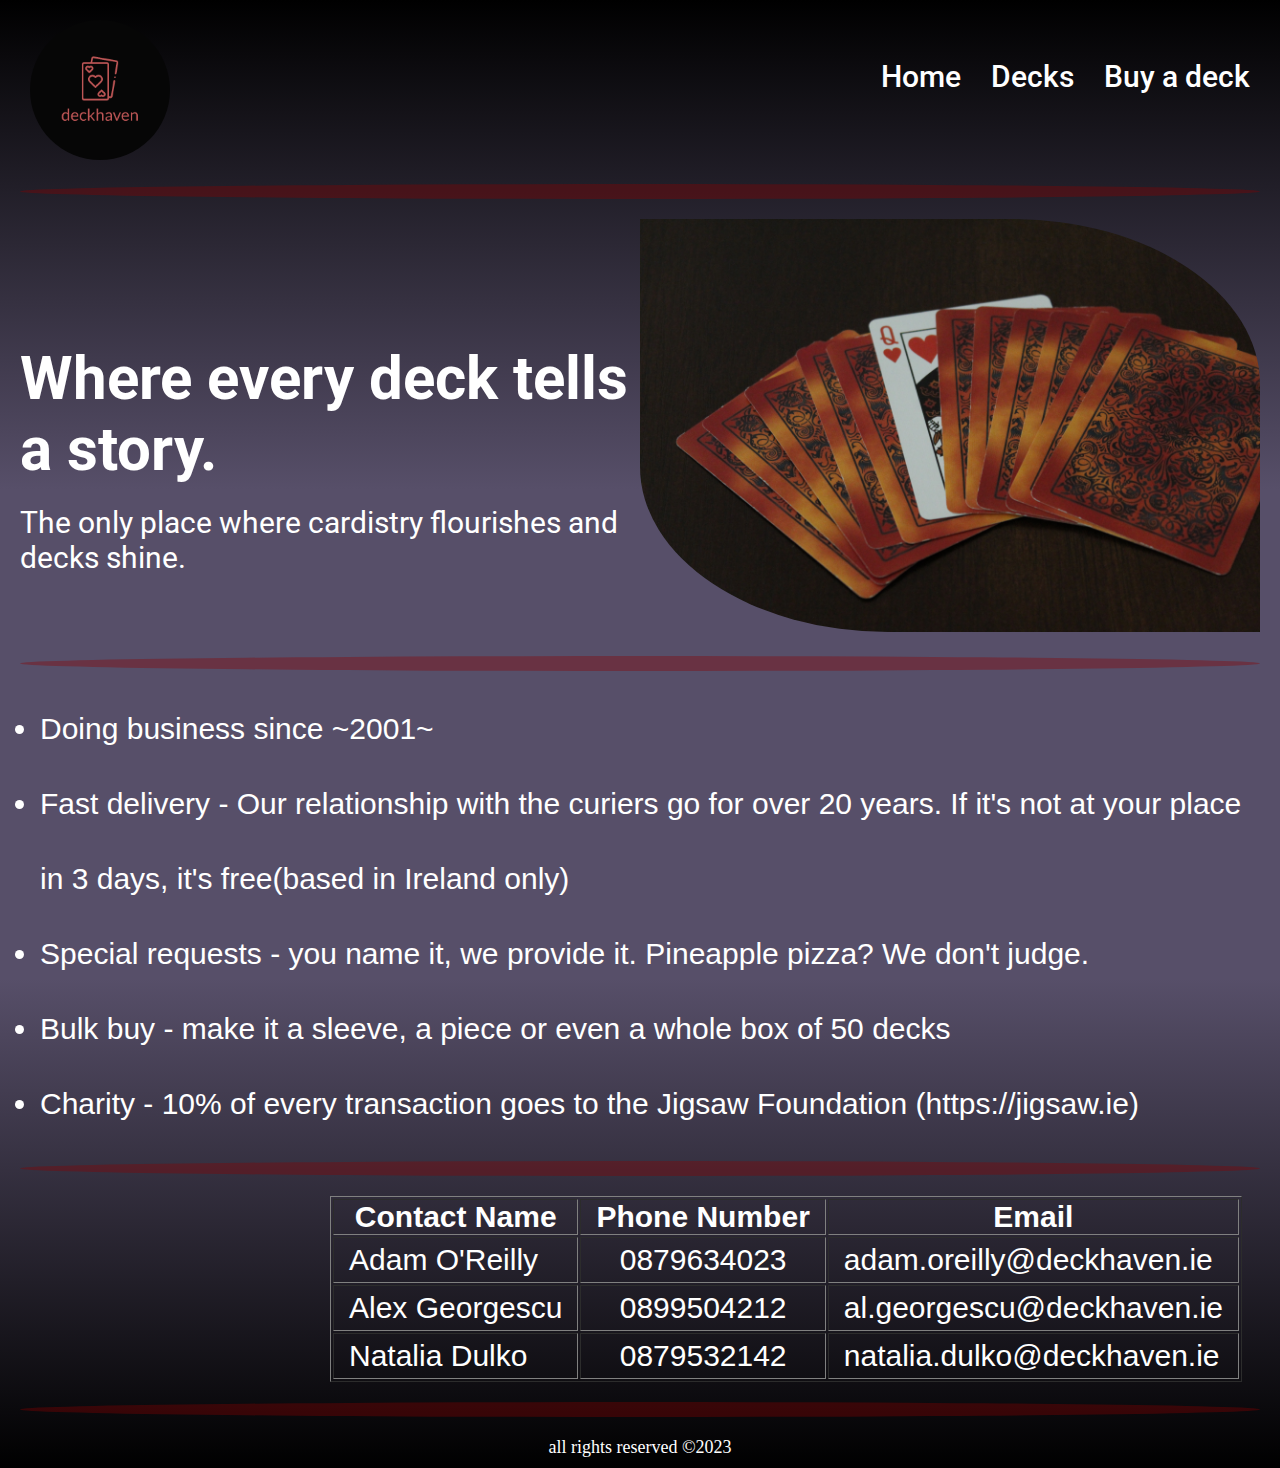
<file: index.html>
<!DOCTYPE html>
<html lang="en">

<head>
  <meta charset="UTF-8">
  <meta name="viewport" content="width=device-width, initial-scale=1.0">
  <!-- link css file -->
  <link rel="stylesheet" href="css/style.css">
  <title>DeckHaven</title>

  <!-- add google fonts -->
  <link rel="preconnect" href="https://fonts.googleapis.com">
  <link rel="preconnect" href="https://fonts.gstatic.com" crossorigin>
  <link
    href="https://fonts.googleapis.com/css2?family=Open+Sans:wght@400;500;600;700&family=Raleway:wght@400;700;900&family=Roboto:wght@400;500;700;900&display=swap"
    rel="stylesheet">
</head>

<body>
  <header class="header">

    <!-- logo -->
    <a href="index.html"><img src="./images/logo_black_background.png" alt="logo" class="logo-img"></a>

    <!-- navbar -->
    <nav class="nav">

      <ul class="nav-list">

        <li><a href="index.html" class="glow">Home</a></li>
        <li><a href="page2.html" class="glow">Decks</a></li>
        <li><a href="page3.html" class="glow">Buy a deck</a></li>

      </ul>

    </nav>

  </header>

  <!-- line separator -->
  <div class="separator"></div>

  <main>


    <!-- banner -->
    <section class="banner">

      <div class="banner-text">
        <h1 class="section-title">Where every deck tells a story.</h1>
        <p class="section-subtitle">The only place where cardistry flourishes and decks shine.
        </p>
      </div>

      <div class="banner-img">
        <img src="images/banner_image.jpg" alt="display of 12 card with a queen of hearts shown" loading="lazy">
      </div>

    </section>

    <!-- line separator -->
    <div class="separator"></div>

    <!-- about us -->
    <section class="about">

      <ul class="about-list">

        <li>Doing business since ~2001~</li>
        <li>Fast delivery - Our relationship with the curiers go for over 20 years. If it's not at your place in 3 days,
          it's free(based in Ireland only)</li>
        <li>Special requests - you name it, we provide it. Pineapple pizza? We don't judge.</li>
        <li>Bulk buy - make it a sleeve, a piece or even a whole box of 50 decks</li>
        <li>Charity - 10% of every transaction goes to the Jigsaw Foundation (<a href="https://jigsaw.ie"
            class="glow">https://jigsaw.ie</a>)</li>

      </ul>

    </section>

    <!-- line separator -->
    <div class="separator"></div>

    <!-- contact us -->
    <section class="contact-us">

      <div class="table">
        <table border="1">
          <tr>
            <th class="align-left">Contact Name</th>
            <th>Phone Number</th>
            <th>Email</th>
          </tr>
          <tr>
            <td>Adam O'Reilly</td>
            <td class="table-center"><a href="tel:0879634023" class="glow">0879634023</a></td>
            <td><a href="mailto:adam.oreilly@deckhaven.ie"
                class="glow">adam.oreilly@deckhaven.ie</a></td>
          </tr>
          <tr>
            <td>Alex Georgescu </td>
            <td class="table-center"><a href="tel:0899504212" class="glow">0899504212</a></td>
            <td><a href="mailto:alex.georgescu@deckhaven.ie"
                class="glow">al.georgescu@deckhaven.ie</a></td>
          </tr>
          <tr>
            <td>Natalia Dulko</td>
            <td class="table-center"><a href="tel:0879532142" class="glow">0879532142</a></td>
            <td><a href="mailto:natalia.dulko@deckhaven.ie"
                class="glow ">natalia.dulko@deckhaven.ie</a></td>
          </tr>
        </table>
      </div>


    </section>

  </main>

  <!-- line separator -->
  <div class="separator"></div>

  <!-- footer -->
  <footer class="footer">

    all rights reserved ©2023

  </footer>


</body>

</html>
</file>
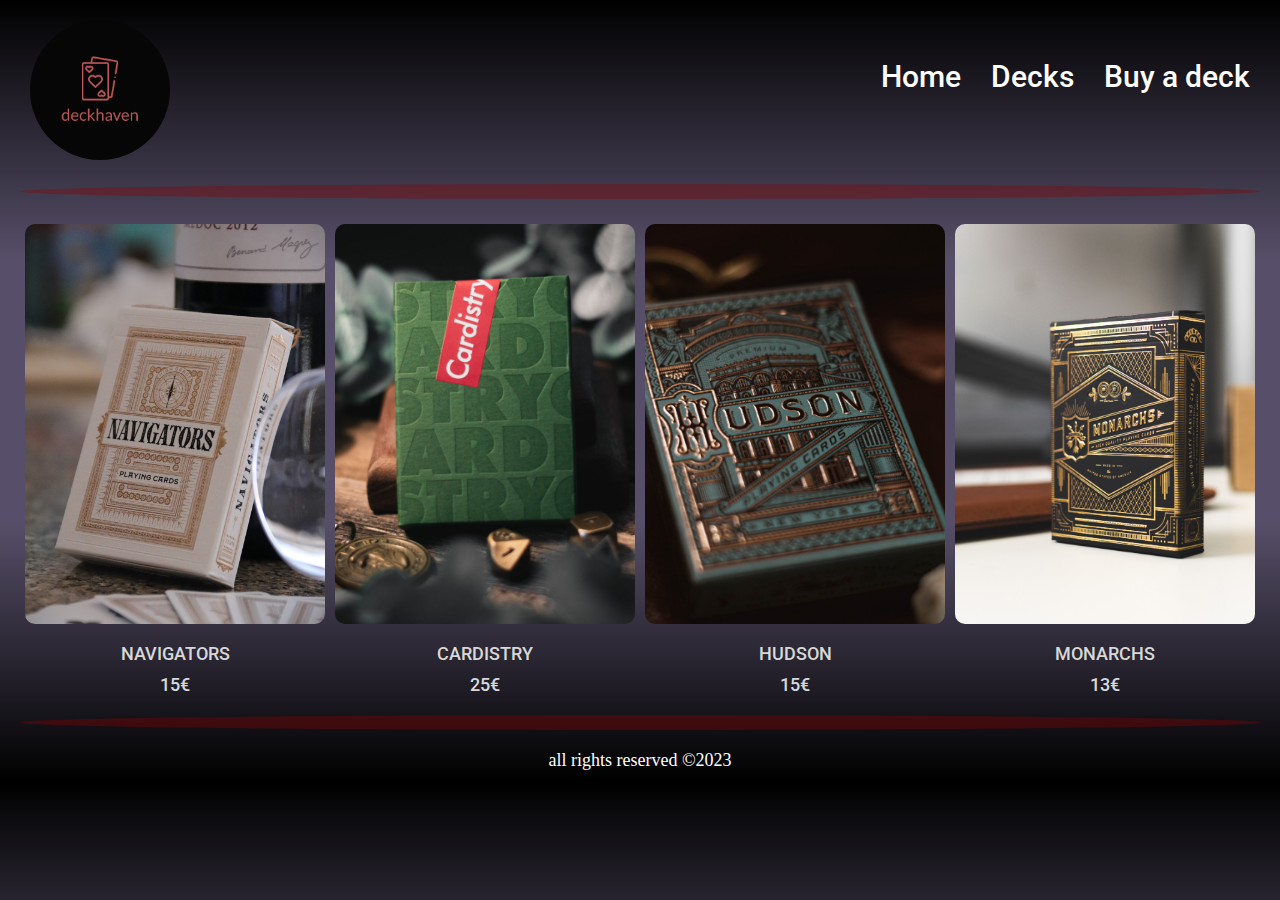
<file: page2.html>
<!DOCTYPE html>
<html lang="en">

<head>
  <meta charset="UTF-8">
  <meta name="viewport" content="width=device-width, initial-scale=1.0">
  <!-- link css file -->
  <link rel="stylesheet" href="css/style.css">
  <title>DeckHaven</title>

  <!-- add google fonts -->
  <link rel="preconnect" href="https://fonts.googleapis.com">
  <link rel="preconnect" href="https://fonts.gstatic.com" crossorigin>
  <link
    href="https://fonts.googleapis.com/css2?family=Open+Sans:wght@400;500;600;700&family=Raleway:wght@400;700;900&family=Roboto:wght@400;500;700;900&display=swap"
    rel="stylesheet">
</head>

<body>
  <header class="header">

    <!-- logo -->
    <a href="index.html"><img src="./images/logo_black_background.png" alt="logo" class="logo-img"></a>
    <!-- navbar -->
    <nav class="nav">

      <ul class="nav-list">

        <li><a href="index.html" class="glow">Home</a></li>
        <li><a href="page2.html" class="glow">Decks</a></li>
        <li><a href="page3.html" class="glow">Buy a deck</a></li>

      </ul>

    </nav>

  </header>

  <!-- line separator -->
  <div class="separator"></div>

  <main>

    <div class="deck-list">

      <div class="deck-item">
        <a href="page3.html"><img src="images/navigators_deck.jpg" alt=""></a>
        <p>NAVIGATORS</p>
        <p>15€</p>
      </div>
      <div class="deck-item">
        <a href="page3.html"><img src="images/cardistry_deck.jpg" alt=""></a>
        <p>CARDISTRY</p>
        <p>25€</p>
      </div>
      <div class="deck-item">
        <a href="page3.html"><img src="images/hudson_deck.jpg" alt=""></a>
        <p>HUDSON</p>
        <p>15€</p>
      </div>
      <div class="deck-item">
        <a href="page3.html"><img src="images/monarchs_deck.jpg" alt=""></a>
        <p>MONARCHS</p>
        <p>13€</p>
      </div>

    </div>

  </main>

  <div class="separator"></div>

  <div class="footer">
    <footer>

      all rights reserved ©2023

    </footer>
  </div>

</body>

</html>
</file>
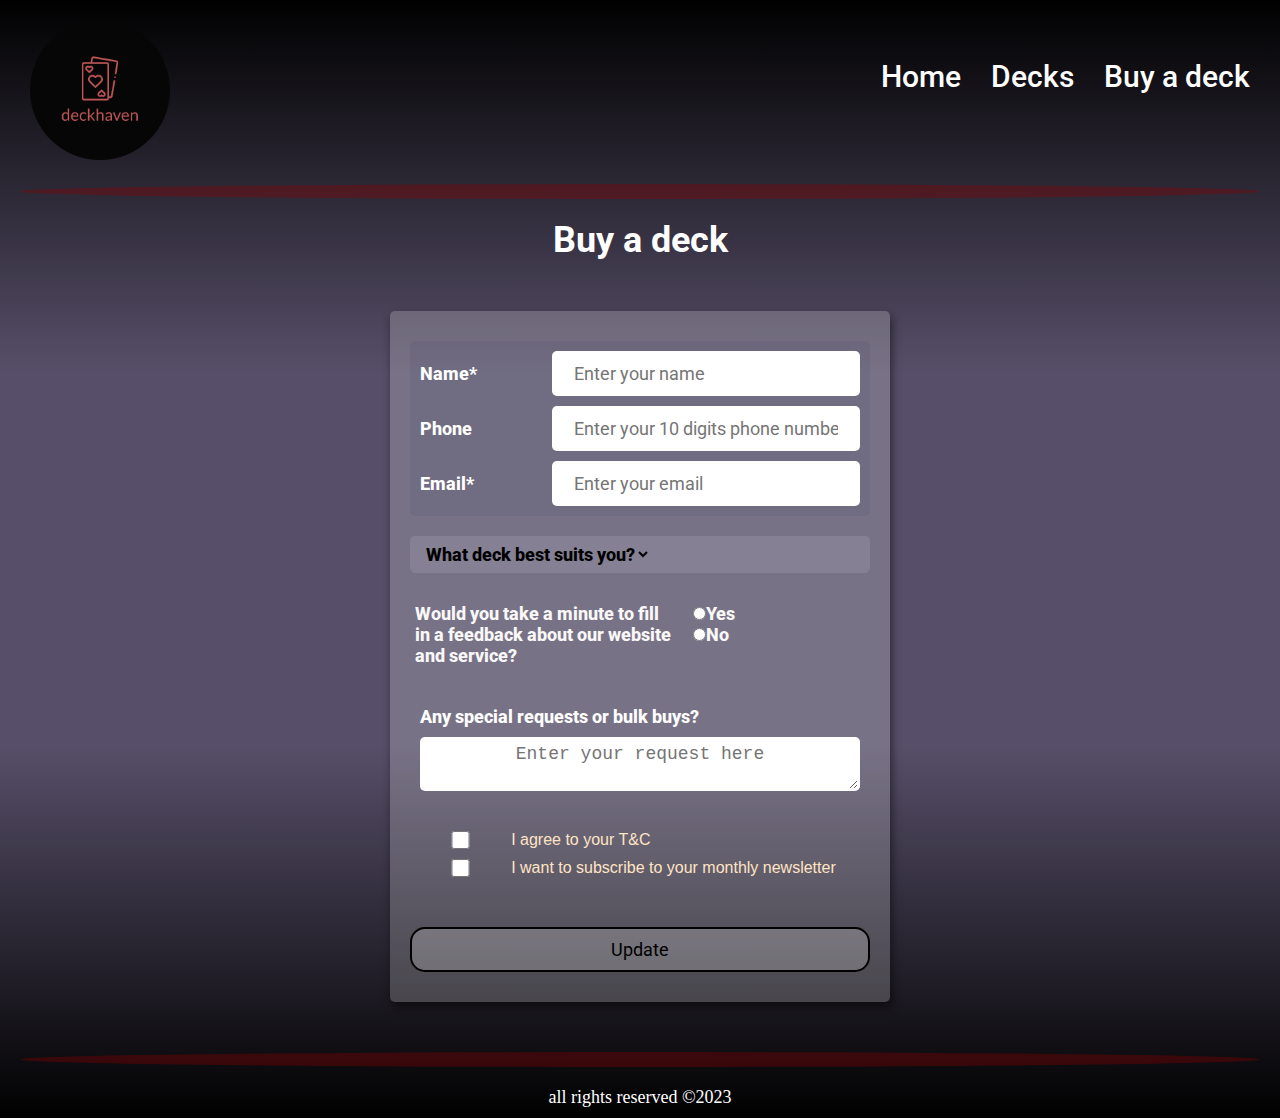
<file: page3.html>
<!DOCTYPE html>
<html lang="en">

<head>
  <meta charset="UTF-8">
  <meta name="viewport" content="width=device-width, initial-scale=1.0">
  <!-- link css file -->
  <link rel="stylesheet" href="css/style.css">
  <title>DeckHaven</title>

  <!-- add google fonts -->
  <link rel="preconnect" href="https://fonts.googleapis.com">
  <link rel="preconnect" href="https://fonts.gstatic.com" crossorigin>
  <link
    href="https://fonts.googleapis.com/css2?family=Open+Sans:wght@400;500;600;700&family=Raleway:wght@400;700;900&family=Roboto:wght@400;500;700;900&display=swap"
    rel="stylesheet">
</head>

<body>
  <header class="header">

    <!-- logo -->
    <a href="index.html"><img src="./images/logo_black_background.png" alt="logo" class="logo-img"></a>

    <!-- navbar -->
    <nav class="nav">

      <ul class="nav-list">

        <li><a href="index.html" class="glow">Home</a></li>
        <li><a href="page2.html" class="glow">Decks</a></li>
        <li><a href="page3.html" class="glow">Buy a deck</a></li>

      </ul>

    </nav>

  </header>

  <!-- line separator -->
  <div class="separator"></div>

  <main>

    <section class="form">

      <h1>Buy a deck</h1>
      <!-- form-->
      <form id="form">

        <!--form details -->
        <div class="form-control">

          <div class="primary-input">
            <label for="name" id="label-name">
              Name*
            </label>

            <!-- input text-->
            <input type="text" required id="name" name="name" placeholder="Enter your name" class="form-input" minlength="3" maxlength="20" />
          </div>

          <div class="primary-input">
            <label for="phone" id="label-phone">Phone</label>

            <!-- input phone number -->
          <input type="text" required id="phone" name="phone" placeholder="Enter your 10 digits phone number" class="form-input" maxlength="10" pattern="[0-9]{10}"/>
          </div>

        <div class="primary-input">
          <label for="email" id="label-email">
            Email*
          </label>
          <!-- input email-->
          <input type="email" id="email" placeholder="Enter your email" class="form-input" required />
        </div>


        </div>


        <div class="secondary-input">
          <div class="form-control-dropdown">
            <!-- dropdown options-->
            <select name="role" id="role" required>
              <option value="choose" selected disabled>What deck best suits you?</option>
              <option value="navigators">Navigators(15€)</option>
              <option value="cardistry">Cardistry(25€)</option>
              <option value="hudson">Hudson(15€)</option>
              <option value="monarchs">Monarchs(13€)</option>
            </select>
          </div>

          <div class="form-control-radio">
            <label>Would you take a minute to fill in a feedback about our website and service?</label>


            <!-- input radio -->
            <div class="radio-wrapper">
              <label for="recommend-1">
                <input type="radio" name="recommend" required>Yes</input>
              </label>
              <label for="recommend-">
                <input type="radio" name="recommend">No</input>

              </label>
            </div>
          </div>

          <div class="form-control-textarea">
            <label for="comment">
              Any special requests or bulk buys?
            </label>

            <!-- textarea input -->
            <textarea name="comment" id="comment" placeholder="Enter your request here" class="form-input"></textarea>
          </div>

          <div class="form-control-checkbox">



            <!-- input checkbox-->
            <div class="checkbox-wrapper">

              <input type="checkbox" name="inp" required>
              <label for="inp-1">I agree to your T&C</label>

              <input type="checkbox" name="inp">
              <label for="inp-2">I want to subscribe to your monthly newsletter</label>
            </div>
          </div>
        </div>

        <button class="btn" type="submit" value="submit">
          Update
        </button>
      </form>

    </section>

  </main>

  <div class="separator"></div>

  <div class="footer">
    <footer>

      all rights reserved ©2023

    </footer>
  </div>
</body>

</html>
</file>
<file: css/style.css>
/* reset */

*,
*::before,
*::after {
	margin: 0;
	padding: 0;
	box-sizing: border-box;
}

li { list-style: none; }

a {
	color: inherit;
	text-decoration: none;
}

/* form input, select and button reset */

input, button, select {
	font: inherit;
	background: none;
	border: none;
	outline: none;
}


/* html */

html {
	font-size: 62.5%;
	scroll-behavior: smooth;
    display: block;
}

/* body */

body {
	font-family: 'Roboto', sans-serif;
	font-size: 1.8rem;
	font-weight: 400;
	color: white;
	background: linear-gradient(to bottom, black,#574f69, #574f69, black);
	padding: 10px 20px;
}


/* header */
.header {
	display: flex;
	justify-content: space-between;
	margin: 10px;
	width: 100%;
}

/* logo with a glow on the border radius*/

.logo-img {
  width: 70%;
  border-radius: 50%;
  object-fit: cover;
  transition: box-shadow 0.5s; /* Add a smooth transition for the glow effect */
}

.logo-img:hover {
  box-shadow: 0 0 10px rgba(181, 51, 51, 0.597); /* Add a red glow when hovering */
}





.nav ul{
	display: flex;
	justify-content: flex-start;
	gap: 10px;
	margin-top: 10%;
}

.nav ul li{
	margin-right: 20px;
	font-weight: 500;
	font-size: 30px;
}

/* glow line on hover */
.glow {
  text-decoration: none;
  position: relative; 
	transition: color 0.1s ease-in;
}

.glow::after {
  content: "";
  position: absolute;
  width: 100%;
  height: 2px; 
  background-color: rgba(181, 51, 51, 0.597); 
  bottom: -5px; 
  left: 0;
  transform: scaleX(0); 
  transform-origin: 0 100%;
  transition: transform 0.5s;
}

.glow:hover::after {
  transform: scaleX(1); 
}

.glow:hover{
	color: rgba(255, 255, 255, 0.799);
}



/* add glow effect */
@keyframes glow {
  0% {
    box-shadow: 0 0 10px rgba(181, 51, 51, 0.597);
  }
  50% {
    box-shadow: 0 0 20px rgba(181, 51, 51, 0.597);
  }
  100% {
    box-shadow: 0 0 10px rgba(181, 51, 51, 0.597);
  }
}

.glow:after {
  animation: glow 1s infinite;
  box-shadow: 0 0 10px rgba(181, 51, 51, 0.597);
}

/* separator */
.separator {
	width: 100%;
	height: 15px;
	background-color: rgba(139, 0, 0, 0.361);
	margin-bottom: 20px;
	margin-top: 20px;
	border-radius: 75%;
}

/* banner */

.banner {
  display: flex;
  justify-content: space-between;

}

.banner-img{
	text-align: right;
	max-width: 50%;
}

/* banner img with custom border radius */

.banner-img img {
  max-width: 100%;
	border-radius: 0 40% 0 40%;
}

.banner-text{
	padding-top: 10%;
	font-size: 30px;
	display: flex;
	flex-direction: column;
	gap: 20px;
}


/* about */

.about-list li{
	list-style-type: disc;
	font-size: 30px;
	font-family: 'Railway', sans-serif;
	color: rgb(255, 255, 255);
	line-height: 2.5;
	margin-left: 20px;
}

/* table */

.table{
	font-size: 30px;
	font-family: 'Open-Sans',sans-serif;
	margin: 0 auto;
	width: 50%;
	white-space: nowrap;
}

.table th{
	padding: 0 15px;
}


.table td{
	padding: 5px 15px
}

.table-center{
	text-align: center;
}

/* footer */

.footer{
	font-family: 'Railway';
	text-align: center;
	font-weight: 500;
}


/* page2 style */

/* deck img and text style */

.deck-list{
	display: flex;
	justify-content: space-between;
}

.deck-item{
	text-align: center;
	display: flex;
	flex-direction: column;
	gap: 10px;
}

.deck-item img{
	width: 300px;
	height: 400px;
	object-fit: cover;
	margin: 5px;
	transition: transform 0.3s, filter 0.3s;
	border-radius: 10px;
}

.deck-item:hover img{
	transform: scale(1.015);
	filter: brightness(0.8) blur(0.5px);
	cursor: pointer;
}

.deck-item p{
	font-size: 'Open-Sans', sans-serif;
	font-weight: 500;
	color: #d8d8d8;
	transition: font-size 0.2s;
}

.deck-item:hover p{
	color: #fbfafa;
	cursor: pointer;
}


/* page 3 style */

.form h1{
	text-align: center;
}

/* form */

form {
	background: hsla(100, 100%, 100%, 0.2);
    max-width: 500px;
    margin: 50px auto;
    padding: 30px 20px;
    box-shadow: 2px 5px 10px rgba(0, 0, 0, 0.5);
    border-radius: 5px;
}

.form-control {
	display: flex;
	flex-direction: column;
	gap: 10px;
	justify-content: left;
	padding: 10px;
	margin-bottom: 20px;
	background-color: hsla(225, 24%, 27%, 0.1);
	border-radius: 5px;
}

.primary-input {
	display: flex;
	justify-content: space-between;
	align-items: center;
}

.primary-input label {
	color: hsl(0, 0%, 100%);
	font-weight: 800;
}


/* input  */

.form-input {
	background-color: white;
	color: hsl(0, 0%, 0%);
	border: 2px solid transparent;
	border-radius: 5px;
	padding: 10px 20px;
	font-size: 1.8rem;
	transition: border-color 300ms ease-in-out;
	width: 70%;
}

.form-input:hover {
	border-color: black;
}

/* secondary input */

.secondary-input {
	display: flex;
	flex-direction: column;
	gap: 10px;
	margin-block-end: 30px;
}

/* dropdown input */

.form-control-dropdown {
	background-color: hsla(100, 100%, 100%, 0.10);
	border: 2px solid transparent;
	border-radius: 5px;
	font-weight: 800;
	padding: 5px 10px;
	transition: 400ms ease;
	margin-bottom: 10px;
}

.form-control-dropdown:hover {
	border-color: rgb(109, 98, 98);
}

/* radio input */

.form-control-radio {
	display: grid;
	grid-template-columns: 0.75fr 0.5fr;
	gap: 20px;
	margin-bottom: 10px;
	font-size: 18px;
	color: rgb(249, 248, 247);
	font-weight: 800;
	padding: 10px 5px;
}

.radio-wrapper{
	display: flex;
	flex-direction: column;
}

.form-control-textarea {
	display: flex;
	flex-direction: column;
	gap: 10px;
	font-weight: 800;
	padding: 10px 10px;
	margin-block-end: 10px;

}

.form-control-textarea textarea {
	padding: 5px;
	width: auto;
	text-align: center;
	border: 2px solid transparent;
	transition: 400ms ease;
}

.form-control-textarea textarea:hover {
	border-color: rgb(6, 6, 5);
}

.form-control-checkbox {
	display: flex;
	gap: 10px;
	font-family: 'Open-Sans', sans-serif;
	font-size: 16px;
	color: bisque;
	margin-bottom: 10px;
	padding: 10px 10px;

}

.checkbox-wrapper {
	display: grid;
	grid-template-columns: 0.25fr 1fr;
	gap: 10px;
}

.btn {
	font-family: 'Roboto';
	background-color: hsla(100, 100%, 100%, 0.2);
	width: 100%;
	border: 2px solid black;
	padding: 10px 20px;
	border-radius: 15px;
	transition: 0.45s ease;
}

.btn:hover {
	background-color: hsla(0, 0%, 100%, 0.77);
	cursor: pointer;
}
</file>
